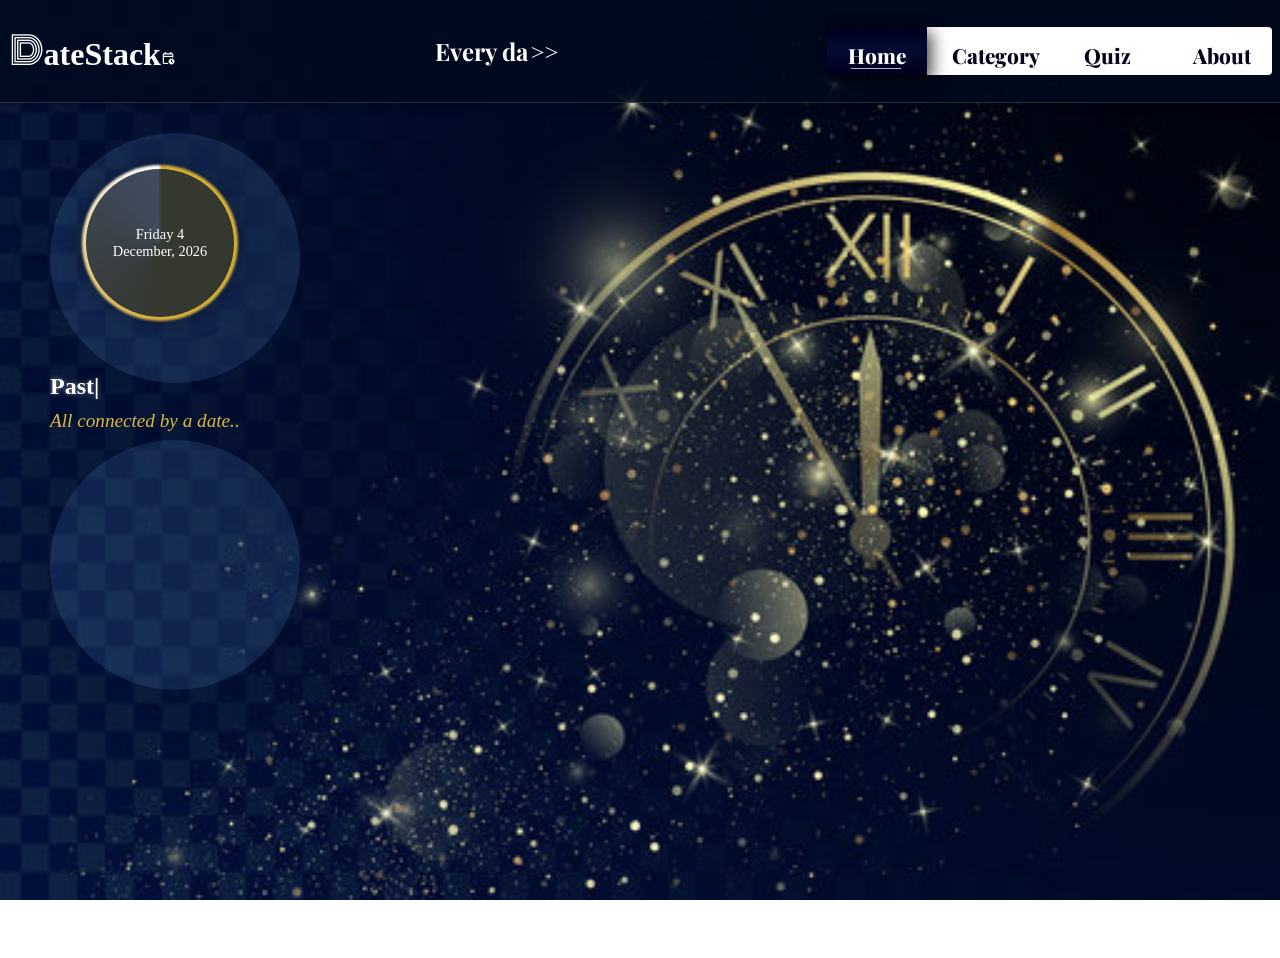
<file: index.html>
<!DOCTYPE html>
<html>
    <head> 
        <title>DateStack</title>
        <meta name="viewport" content="width=device-width, initial-scale=1.0">
        <link href="https://fonts.googleapis.com/css2?family=Inter:wght@400;500;600&family=Playfair+Display:wght@600;700&display=swap" rel="stylesheet">
        <link href="https://fonts.googleapis.com/css2?family=Monoton&display=swap" rel="stylesheet">
        <link rel="stylesheet" href="format.css">
    </head> 
    <body>
        <header>
            <div class="logo-date-row">
            <h1>
            DateStack<span><img src="icon.png"></span>
            </h1>
            </div>
            <h2 id="typing"></h2>
            <div class="hamburger" onclick="toggleMenu()">
                ☰
            </div>
            <nav>
                <a  id="homeLink" onclick=showHome()> Home</a>
                <a id="categoryLink" onclick=showCategory()> Category</a>
                <a id="quizLink" onclick="showQuiz()"> Quiz</a>
                <a id="aboutLink" onclick="showAbout()"> About</a>
            </nav>
        </header>
        <section id="homeSection">
                <div class="circle-wrapper">
                    <div class="date-circle">
                        <span id="date"></span>
                    </div>
                </div>
                <div class="typing-container">
                        <h2 id="type"></h2>
                      <p class="connected-info">All connected by a date..</p>
                </div>
                <div class="glass"></div>
        </section>
        <!-- slideshow -->
          <section id ="categorySection" class="hidden">
            <h2 class="section-title"><br>Explore Categories</h2> 
            <div class="wrapper">
                <div class="card">
                    <img src="edu.png">
                    <div class="overlay">
                        <h2>Educational Days</h2>
                        <p>Dive into physics, mathematics and scientific discoveries.</p>
                        <a href="EduDays.html"><button>Explore</button></a>
                    </div>
                </div>

                <div class="card">
                    <img src="national.png">
                    <div class="overlay">
                        <h2>National Days</h2>
                        <p>Explore national events with educational insight..<br>
                            Informed action for a stronger nation.</p>
                        <a href="NationalDays.html"><button>Explore</button></a>
                    </div>
                </div>
            
                <div class="card">
                    <img src="inter.jpg">
                    <div class="overlay">
                        <h2>International Days</h2>
                        <p>Explore international events with educational context..</p>
                        <a href="Interdays.html"><button>Explore</button></a>
                    </div>
                </div>

                <div class="card">
                    <img src="aware.jpg">
                    <div class="overlay">
                        <h2>Awareness Days</h2>
                        <p>Understand awareness initiatives through an educational lens.<br>
                            Awareness leads to responsible action</p>
                        <a href="Awaredays.html"><button>Explore</button></a>
                    </div>
                </div>

                <div class="card">
                    <img src="nature.jpg">
                    <div class="overlay">
                        <h2>Environmental Days</h2>
                        <p>Learn about environmental events through an educational perspective.</p>
                        <a href="Evndays.html"><button>Explore</button></a>
                    </div>
                </div>
            </div>
         </section> 
         <button id="scrollBtn">↑</button>
         <!-- Quiz Section -->
          <section id="quiz" class="quiz-section">
            <div class="quiz-container">
                <h1 class="hd"> Memory Lane!..</h1>
                <h3 id="question"></h3>
                <div class="options">
                    <button class="option"></button>
                    <button class="option"></button>
                    <button class="option"></button>
                    <button class="option"></button>
                </div> 
                <p id="result"></p>
                <button id="nextBtn">NEXT</button>
            </div> 
            <script src="quiz.js"></script> 
          </section>
          <!-- About Section -->
          <section id="aboutSection">
                <div class="about-content">
                  <h2>About DATESTACK</h2>
                  <p>
                    I’m a 1st-year CSE BTech student who created DATESTACK to help students know important events clearly and quickly.
                  </p>
                  <p>
                    DATESTACK organizes key dates category-wise and uses quizzes to make remembering easier and more fun.
                  </p>
                  <blockquote>
                    “Knowing is different from learning; we have to know everything, learning is secondary.”
                  </blockquote>
                  <p>
                    This site is for anyone who wants to explore essential events and build solid knowledge.
                  </p>
                </div>             
          </section>
        <script src="scripting.js"></script>
    </body>
</html>
</file>
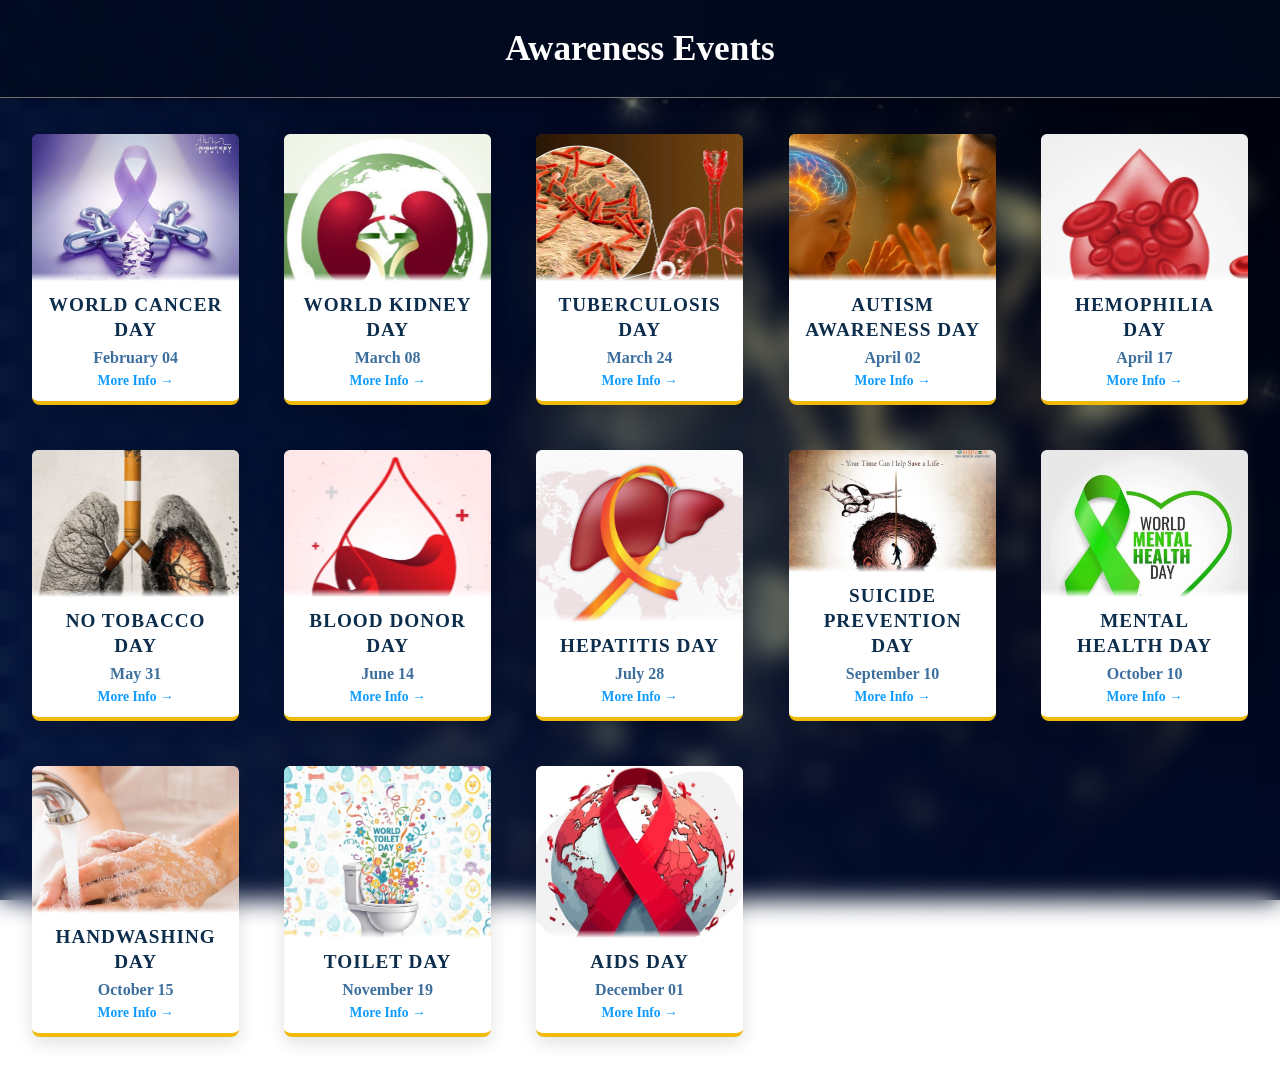
<file: Awaredays.html>
<!DOCTYPE html>
<html> 
    <head>
        <meta name="viewport" content="width=device-width, initial-scale=1.0">
        <title>Awareness Events</title>
        <link rel="stylesheet" href="explore.css">
    </head>
    <body>
    <header>
        <!-- <a href="index.html" class="back-arrow" onclick="setTarget()">←</a> -->
        <h1 id="topsc">Awareness Events</h1>
    </header>
    <!--  Events-->
    <div class="cards-container">
        <!-- 11 cards -->
         <!-- 1 -->
        <div class="card">
            <div class="img-wrap">
                <img src="cancer.jpg" alt="Cancer Day">
            </div>
            <div class="card-content">
                <h3>World Cancer Day</h3>
                <p class="date">February 04</p>
                <a href="https://worldimportantdays.com/world-cancer-day"  class="more-info">More Info &rarr;</a>
            </div>
        </div>
        <!-- 2 -->
        <div class="card">
            <div class="img-wrap">
                <img src="kidney.png" alt="Kidney Day">
            </div>
            <div class="card-content">
                <h3>World Kidney Day</h3>
                <p class="date">March 08</p>
                <a href="https://en.wikipedia.org/wiki/World_Kidney_Day"  class="more-info">More Info &rarr;</a>
            </div>
        </div>
        <!-- 3 -->
        <div class="card">
            <div class="img-wrap">
                <img src="tuberco.jpg" alt="Tuberculosis Day">
            </div>
            <div class="card-content">
                <h3>Tuberculosis Day</h3>
                <p class="date">March 24</p>
                <a href="https://www.who.int/campaigns/world-tb-day"  class="more-info">More Info &rarr;</a>
            </div>
        </div>
        <!-- 4 -->
        <div class="card">
            <div class="img-wrap">
                <img src="autism.jpg" alt="Autism Awareness Day">
            </div>
            <div class="card-content">
                <h3>Autism Awareness Day</h3>
                <p class="date">April 02</p>
                <a href="https://en.wikipedia.org/wiki/World_Autism_Awareness_Day"  class="more-info">More Info &rarr;</a>
            </div> 
        </div>
        <!-- 5-->
        <div class="card">
            <div class="img-wrap">
                <img src="hemo.png" alt="Hemophilia Day">
            </div>
            <div class="card-content">
                <h3>Hemophilia DAY</h3>
                <p class="date">April 17</p>
                <a href="https://en.wikipedia.org/wiki/Haemophilia"  class="more-info">More Info &rarr;</a>
            </div>
        </div>
        <!-- 7 -->
        <div class="card">
            <div class="img-wrap">
                <img src="tobacco.png" alt="No Tobacco Day">
            </div> 
            <div class="card-content">
                <h3>No Tobacco Day</h3>
                <p class="date">May 31</p>
                <a href="https://en.wikipedia.org/wiki/World_No_Tobacco_Day#Resistance"  class="more-info">More Info &rarr;</a>
            </div>
        </div>
        <!-- 8 -->
        <div class="card">
            <div class="img-wrap">
                <img src="blooddonr.png" alt="Blood Donor Day">
            </div>
            <div class="card-content">
                <h3>Blood Donor Day</h3>
                <p class="date">June 14</p>
                <a href="https://worldimportantdays.com/world-blood-donor-day/"  class="more-info">More Info &rarr;</a>
            </div>
        </div>
        <!-- 9 -->
        <div class="card">
            <div class="img-wrap">
                <img src="hepatitis.png" alt="Hepatitis Day">
            </div>
            <div class="card-content">
                <h3>Hepatitis Day</h3>
                <p class="date">July 28</p>
                <a href="https://en.wikipedia.org/wiki/World_Hepatitis_Day"  class="more-info">More Info &rarr;</a>
            </div>
        </div>
        <!-- 10 -->
        <div class="card">
            <div class="img-wrap">
                <img src="sept10.jpg" alt="Suicide Prevention Day">
            </div>
            <div class="card-content">
                <h3>Suicide Prevention Day</h3>
                <p class="date">September 10</p>
                <a href="https://www.who.int/campaigns/world-suicide-prevention-day"  class="more-info">More Info &rarr;</a>
            </div>
        </div>
        <!-- 11 -->
        <div class="card">
                <div class="img-wrap">
                    <img src="mentalhlth.jpg" alt="Mental Health Day">
                </div>
                <div class="card-content">
                    <h3>Mental Health Day</h3>
                    <p class="date">October 10</p>
                    <a href="https://worldimportantdays.com/world-mental-health-day/"  class="more-info">More Info &rarr;</a>
                </div>
        </div>
        <!-- 12 -->
        <div class="card">
            <div class="img-wrap">
                <img src="handwash.jpg" alt="Handwashing Day">
            </div>
            <div class="card-content">
                <h3>Handwashing Day</h3>
                <p class="date">October 15</p>
                <a href="https://en.wikipedia.org/wiki/Global_Handwashing_Day"  class="more-info">More Info &rarr;</a>
            </div>
        </div>
        <!-- 13 -->
        <div class="card">
            <div class="img-wrap">
                <img src="toilet.jpg" alt="Toilet Day">
            </div>
            <div class="card-content">
                <h3>Toilet Day</h3>
                <p class="date">November 19</p>
                <a href="https://worldimportantdays.com/world-toilet-day/"  class="more-info">More Info &rarr;</a>
            </div>
        </div>
         <!-- 14 -->
         <div class="card">
            <div class="img-wrap">
                <img src="aidsdy.png" alt="AIDS Day">
            </div>
            <div class="card-content"> 
                <h3>AIDS Day</h3>
                <p class="date">December 01</p>
                <a href="https://en.wikipedia.org/wiki/World_AIDS_Day"  class="more-info">More Info &rarr;</a>
            </div>
        </div>
      </div>
      <button id="scrollBtn">↑</button>
      <script>
        document.addEventListener("DOMContentLoaded", function () {

            const scrollBtn = document.getElementById("scrollBtn");
            const categorySection = document.getElementById("topsc");
        
            window.addEventListener("scroll", function () {
        
                const isCategoryVisible =
                    window.getComputedStyle(categorySection).display !== "none";
        
                if (isCategoryVisible && window.scrollY > 200) {
                    scrollBtn.style.display = "block";
                } else {
                    scrollBtn.style.display = "none";
                }
        
            });
        
            scrollBtn.addEventListener("click", function () {
                window.scrollTo({
                    top: 0,
                    behavior: "smooth"
                });
            });
        
        });
      </script>
    </body>
</html>
</file>
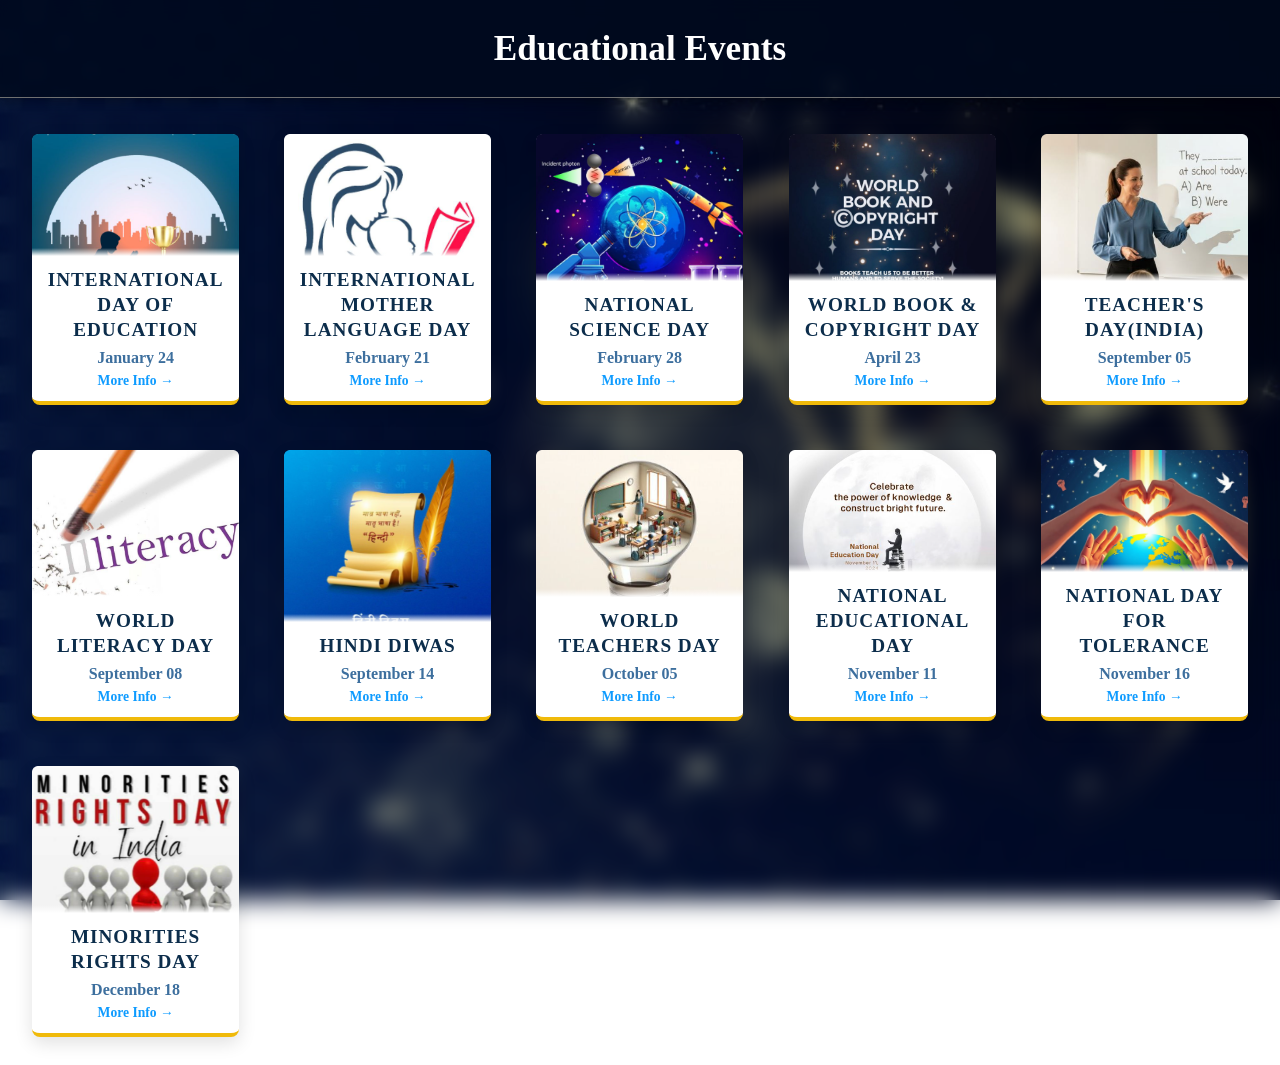
<file: EduDays.html>
<!DOCTYPE html>
<html>
    <head>
        <meta name="viewport" content="width=device-width, initial-scale=1.0">
        <title>Educational Events</title>
        <link rel="stylesheet" href="explore.css">
    </head>
    <body>
    <header>
        <h1 id="topsc">Educational Events</h1>
    </header>
    <!--  Events-->
    <div class="cards-container">
        <!-- 11 cards -->
         <!-- 1 -->
        <div class="card">
            <div class="img-wrap">
                <img src="interedu.png" alt="Teacher's Day">
            </div>
            <div class="card-content">
                <h3>International DAY OF EDUCATION</h3>
                <p class="date">January 24</p>
                <a href="https://www.un.org/en/observances/education-day"  class="more-info">More Info &rarr;</a>
            </div>
        </div>
        <!-- 2 -->
        <div class="card">
            <div class="img-wrap">
                <img src="motherlang.png" alt="Mother language Day">
            </div>
            <div class="card-content">
                <h3>International <br>MOTHER LANGUAGE DAY</h3>
                <p class="date">February 21</p>
                <a href="https://worldimportantdays.com/international-mother-language-day/"  class="more-info">More Info &rarr;</a>
            </div>
        </div>
        <!-- 3 -->
        <div class="card">
            <div class="img-wrap">
                <img src="scienceday.png" alt="Science Day">
            </div>
            <div class="card-content">
                <h3>National SCIENCE DAY</h3>
                <p class="date">February 28</p>
                <a href="https://en.wikipedia.org/wiki/National_Science_Day"  class="more-info">More Info &rarr;</a>
            </div>
        </div>
        <!-- 4 -->
        <div class="card">
            <div class="img-wrap">
                <img src="bookday.png" alt="Book & Copyright Day">
            </div>
            <div class="card-content">
                <h3>World BOOK & COPYRIGHT DAY</h3>
                <p class="date">April 23</p>
                <a href="https://en.wikipedia.org/wiki/World_Book_Day"  class="more-info">More Info &rarr;</a>
            </div> 
        </div>
        <!-- 5 -->
        <div class="card">
            <div class="img-wrap">
                <img src="techer.png" alt="Teachers Day">
            </div>
            <div class="card-content">
                <h3>TEACHER's DAY(INDIA)</h3>
                <p class="date">September 05</p>
                <a href="https://www.ndtv.com/education/why-do-we-celebrate-teachers-day-on-september-5-the-story-of-dr-sarvepalli-radhakrishnan-9220294"  class="more-info">More Info &rarr;</a>
            </div>
        </div>
        <!-- 6 -->
        <div class="card">
            <div class="img-wrap">
                <img src="literacy.png" alt="Literacy Day">
            </div>
            <div class="card-content">
                <h3>World LITERACY DAY</h3>
                <p class="date">September 08</p>
                <a href="https://en.wikipedia.org/wiki/International_Literacy_Day"  class="more-info">More Info &rarr;</a>
            </div>
        </div>
        <!-- 7 -->
        <div class="card">
            <div class="img-wrap">
                <img src="hindidiwas.png" alt="Hindi Diwas">
            </div>
            <div class="card-content">
                <h3>HINDI DIWAS</h3>
                <p class="date">September 14</p>
                <a href="https://en.wikipedia.org/wiki/Hindi_Day"  class="more-info">More Info &rarr;</a>
            </div>
        </div>
        <!-- 8 -->
        <div class="card">
            <div class="img-wrap">
                <img src="wrdtehrs.png" alt="World Teachers Day">
            </div>
            <div class="card-content">
                <h3>World TEACHERS DAY</h3>
                <p class="date">October 05</p>
                <a href="https://www.unesco.org/en/days/teachers"  class="more-info">More Info &rarr;</a>
            </div>
        </div>
        <!-- 9 -->
        <div class="card">
            <div class="img-wrap">
                <img src="educatnal.png" alt="Educational Day">
            </div>
            <div class="card-content">
                <h3>National<br> EDUCATIONAL DAY</h3>
                <p class="date">November 11</p>
                <a href="https://en.wikipedia.org/wiki/National_Education_Day_(India)"  class="more-info">More Info &rarr;</a>
            </div>
        </div>
        <!-- 10 -->
        <div class="card">
            <div class="img-wrap">
                <img src="tolerance.png" alt="TOLERANCE Day">
            </div>
            <div class="card-content">
                <h3>National DAY For TOLERANCE</h3>
                <p class="date">November 16</p>
                <a href="https://www.unesco.org/en/days/tolerance"  class="more-info">More Info &rarr;</a>
            </div>
        </div>
        <!-- 11 -->
        <div class="card">
                <div class="img-wrap">
                    <img src="minortyday.png" alt="MINORITIES RIGHTS Day">
                </div>
                <div class="card-content">
                    <h3>MINORITIES RIGHTS DAY</h3>
                    <p class="date">December 18</p>
                    <a href="https://www.vedantu.com/general-knowledge/minorities-right-day-in-india"  class="more-info">More Info &rarr;</a>
                </div>
        </div>
      </div>
      <button id="scrollBtn">↑</button>
      <script>
        document.addEventListener("DOMContentLoaded", function () {

            const scrollBtn = document.getElementById("scrollBtn");
            const categorySection = document.getElementById("topsc");
        
            window.addEventListener("scroll", function () {
        
                const isCategoryVisible =
                    window.getComputedStyle(categorySection).display !== "none";
        
                if (isCategoryVisible && window.scrollY > 200) {
                    scrollBtn.style.display = "block";
                } else {
                    scrollBtn.style.display = "none";
                }
        
            });
        
            scrollBtn.addEventListener("click", function () {
                window.scrollTo({
                    top: 0,
                    behavior: "smooth"
                });
            });
        
        });
      </script>
    </body>
</html>
</file>
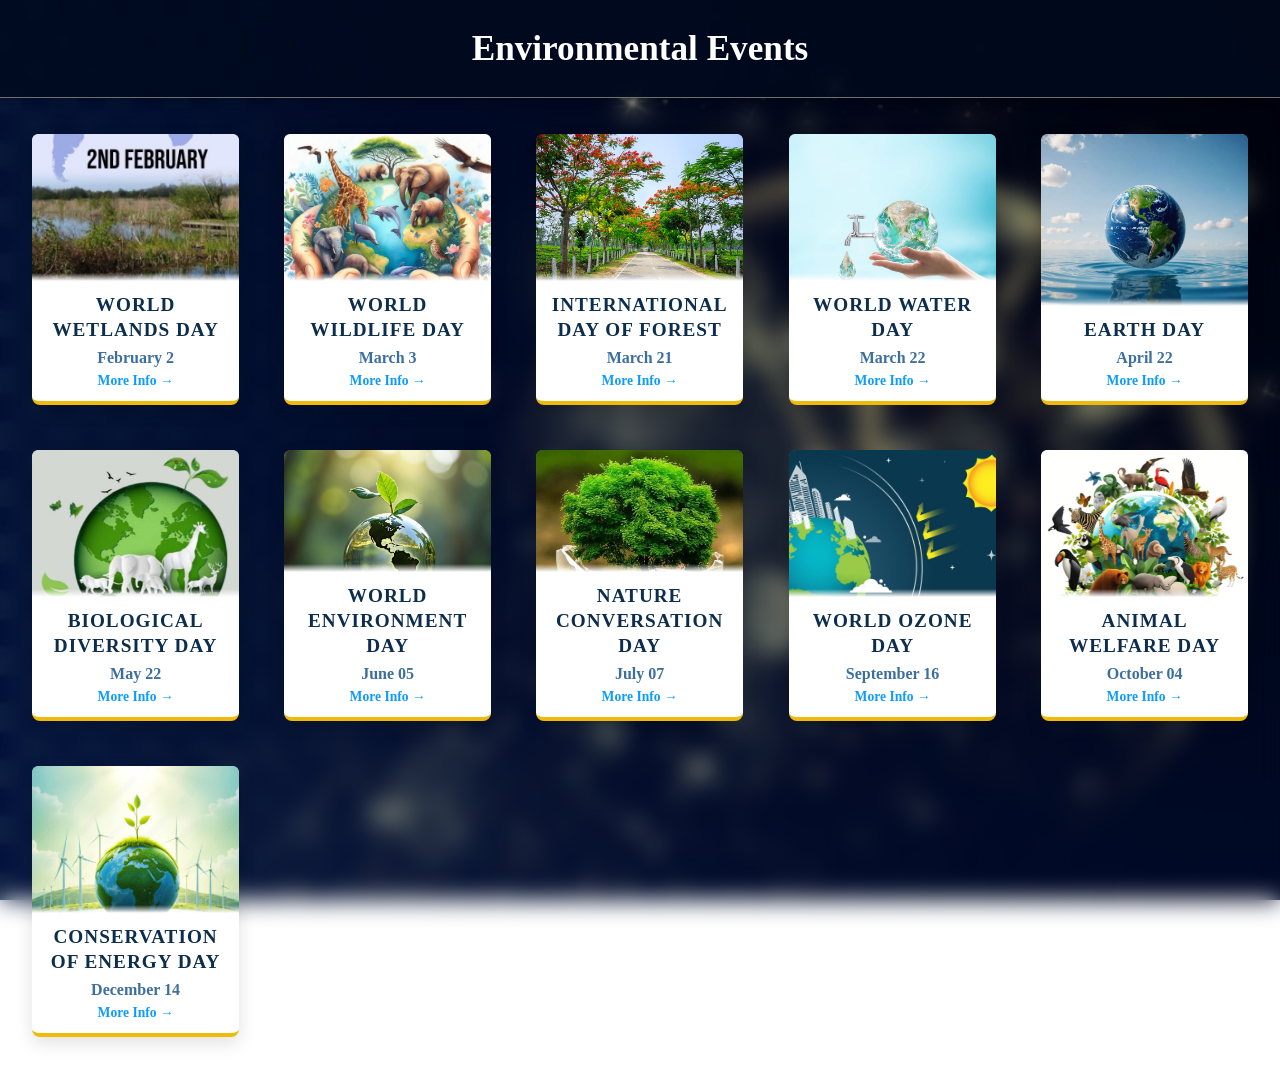
<file: Evndays.html>
<!DOCTYPE html>
<html>
    <head>
        <meta name="viewport" content="width=device-width, initial-scale=1.0">
        <title>Environmental Events</title>
        <link rel="stylesheet" href="explore.css">
    </head>
    <body>
    <header>
        <h1 id="topsc">Environmental Events</h1>
    </header>
    <!--  Events-->
    <div class="cards-container">
        <!-- 12 cards -->
         <!-- 1 -->
        <div class="card">
            <div class="img-wrap">
                <img src="wetland.png" alt="Wetlands Day">
            </div>
            <div class="card-content">
                <h3>World Wetlands Day</h3>
                <p class="date">February 2</p>
                <a href="https://worldimportantdays.com/world-wetlands-day/"  class="more-info">More Info &rarr;</a>
            </div>
        </div>
        <!-- 2 -->
        <div class="card">
            <div class="img-wrap">
                <img src="wildlife.jpg" alt="World Wildlife Day">
            </div>
            <div class="card-content"> 
                <h3>World Wildlife Day</h3>
                <p class="date">March 3</p>
                <a href="https://en.wikipedia.org/wiki/World_Wildlife_Day"  class="more-info">More Info &rarr;</a>
            </div>
        </div>
        <!-- 3 -->
        <div class="card">
            <div class="img-wrap">
                <img src="forest.jpg" alt="Forest Day">
            </div>
            <div class="card-content">
                <h3>International Day of Forest</h3>
                <p class="date">March 21</p>
                <a href="https://worldimportantdays.com/international-day-of-forest/"  class="more-info">More Info &rarr;</a>
            </div>
        </div>
        <!-- 4 -->
        <div class="card">
            <div class="img-wrap">
                <img src="water.jpg" alt="World Water Day">
            </div>
            <div class="card-content">
                <h3>World Water DAY</h3> 
                <p class="date">March 22</p>
                <a href="https://www.un.org/en/observances/water-day"  class="more-info">More Info &rarr;</a>
            </div> 
        </div>
        <!-- 5 -->
        <div class="card">
            <div class="img-wrap">
                <img src="earth.jpg" alt="Earth Day">
            </div>
            <div class="card-content">
                <h3>Earth DAY</h3>
                <p class="date">April 22</p>
                <a href="https://en.wikipedia.org/wiki/Earth_Day"  class="more-info">More Info &rarr;</a>
            </div>
        </div>
        <!-- 6 -->
        <div class="card">
            <div class="img-wrap">
                <img src="bio.png" alt="Biological Day">
            </div>
            <div class="card-content">
                <h3>Biological Diversity Day</h3>
                <p class="date">May 22</p>
                <a href="https://www.cbd.int/idb/default.shtml"  class="more-info">More Info &rarr;</a>
            </div>
        </div>
        <!-- 7 -->
        <div class="card">
            <div class="img-wrap">
                <img src="env.jpg" alt="Environment Day">
            </div>
            <div class="card-content">
                <h3>World Environment Day</h3>
                <p class="date">June 05</p>
                <a href="https://worldimportantdays.com/world-environment-day/"  class="more-info">More Info &rarr;</a>
            </div>
        </div>
        <!-- 8 -->
        <div class="card">
            <div class="img-wrap">
                <img src="nat.jpg" alt="Conservation Day">
            </div>
            <div class="card-content">
                <h3>Nature Conversation Day</h3>
                <p class="date">July 07</p>
                <a href="https://www.nationaldaycalendar.com/international/world-conservation-day-july-28"  class="more-info">More Info &rarr;</a>
            </div>
        </div>
        <!-- 9 -->
        <div class="card">
            <div class="img-wrap">
                <img src="ozone.jpg" alt="Ozone Day">
            </div>
            <div class="card-content">
                <h3>World Ozone DAY</h3>
                <p class="date">September 16</p>
                <a href="https://en.wikipedia.org/wiki/Ozone_depletion"  class="more-info">More Info &rarr;</a>
            </div>
        </div>
        <!-- 10 -->
        <div class="card">
            <div class="img-wrap">
                <img src="welfare.png" alt="Animal Welfare Day">
            </div>
            <div class="card-content">
                <h3>Animal Welfare Day</h3>
                <p class="date">October 04</p>
                <a href="https://en.wikipedia.org/wiki/World_Animal_Day"  class="more-info">More Info &rarr;</a>
            </div>
        </div>
        <!-- 11 -->
        <div class="card">
                <div class="img-wrap">
                    <img src="energy.jpg" alt="Energy Conservation Day">
                </div>
                <div class="card-content">
                    <h3>    
                        Conservation of energy Day</h3>
                    <p class="date">December 14</p>
                    <a href="https://en.wikipedia.org/wiki/Energy_conservation"  class="more-info">More Info &rarr;</a>
                </div>
        </div>
      </div>
      <button id="scrollBtn">↑</button>
      <script>
        document.addEventListener("DOMContentLoaded", function () {

            const scrollBtn = document.getElementById("scrollBtn");
            const categorySection = document.getElementById("topsc");
        
            window.addEventListener("scroll", function () {
        
                const isCategoryVisible =
                    window.getComputedStyle(categorySection).display !== "none";
        
                if (isCategoryVisible && window.scrollY > 200) {
                    scrollBtn.style.display = "block";
                } else {
                    scrollBtn.style.display = "none";
                }
        
            });
        
            scrollBtn.addEventListener("click", function () {
                window.scrollTo({
                    top: 0,
                    behavior: "smooth"
                });
            });
        
        });
      </script>
    </body>
</html>
</file>
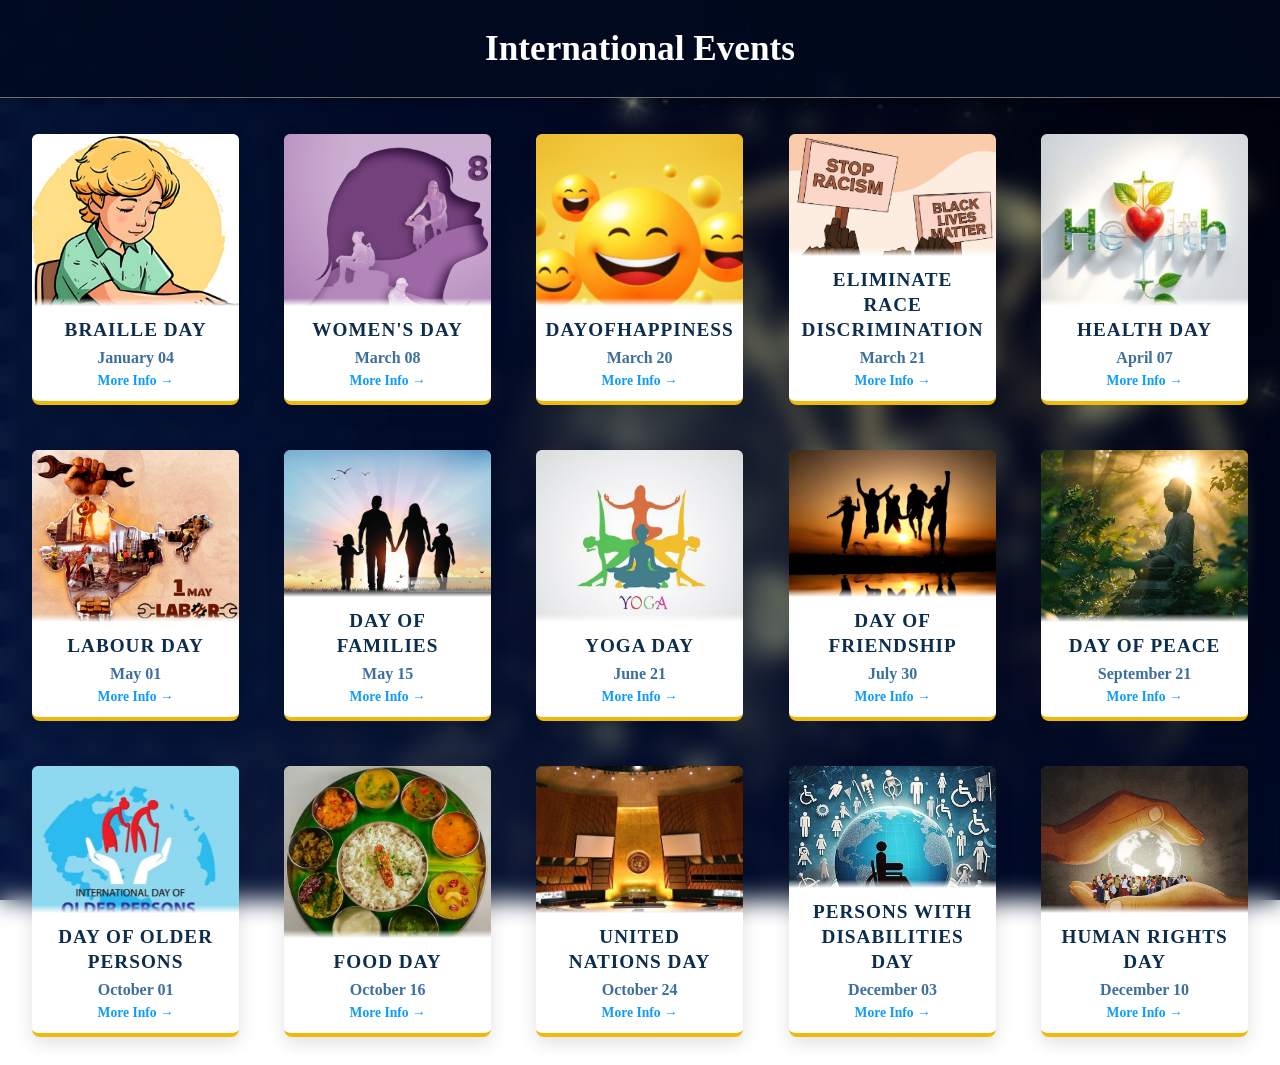
<file: Interdays.html>
<!DOCTYPE html>
<html>
    <head>
        <meta name="viewport" content="width=device-width, initial-scale=1.0">
        <title>International Events</title>
        <link rel="stylesheet" href="explore.css">
    </head>
    <body>
    <header>
        <h1 id="topsc">International Events</h1> 
    </header>
    <!--  Events-->
    <div class="cards-container">
        <!-- 17 cards -->
         <!-- 1 -->
        <div class="card">
            <div class="img-wrap">
                <img src="brailleday.png" alt="Braille Day">
            </div>
            <div class="card-content">
                <h3>Braille Day</h3>
                <p class="date">January 04</p>
                <a href="https://worldimportantdays.com/world-braille-day/"  class="more-info">More Info &rarr;</a>
            </div>
        </div>
        <!-- 2 -->
        <div class="card">
            <div class="img-wrap">
                <img src="women.png" alt="Women's Day">
            </div>
            <div class="card-content">
                <h3>Women's Day</h3>
                <p class="date">March 08</p>
                <a href="https://worldimportantdays.com/international-women-day/"  class="more-info">More Info &rarr;</a>
            </div>
        </div>
        <!-- 3 -->
        <div class="card">
            <div class="img-wrap">
                <img src="hpy.png" alt="Day of Happiness">
            </div>
            <div class="card-content">
                <h3>DayOfHappiness</h3>
                <p class="date">March 20</p>
                <a href="https://www.un.org/en/observances/happiness-day"  class="more-info">More Info &rarr;</a>
            </div>
        </div>
        <!-- 4 -->
        <div class="card">
            <div class="img-wrap">
                <img src="racism.png" alt="Elimination Racial Discrimination">
            </div>
            <div class="card-content">
                <h3>Eliminate Race Discrimination</h3>
                <p class="date">March 21</p>
                <a href="https://www.un.org/en/observances/end-racism-day"  class="more-info">More Info &rarr;</a>
            </div> 
        </div>
        <!-- 5 -->
        <div class="card">
            <div class="img-wrap">
                <img src="health.png" alt="Health Day">
            </div>
            <div class="card-content">
                <h3>Health Day</h3>
                <p class="date">April 07</p>
                <a href="https://en.wikipedia.org/wiki/World_Health_Day/"  class="more-info">More Info &rarr;</a>
            </div>
        </div>
        <!-- 6 -->
        <div class="card">
            <div class="img-wrap">
                <img src="labour.png" alt="Labour Day">
            </div>
            <div class="card-content">
                <h3>Labour Day</h3>
                <p class="date">May 01</p>
                <a href="https://en.wikipedia.org/wiki/Labour_Day"  class="more-info">More Info &rarr;</a>
            </div>
        </div>
        <!-- 7 -->
        <div class="card">
            <div class="img-wrap">
                <img src="fam.jpg" alt="Day of Families">
            </div>
            <div class="card-content">
                <h3>Day of Families</h3>
                <p class="date">May 15</p>
                <a href="https://en.wikipedia.org/wiki/Family_Day"  class="more-info">More Info &rarr;</a>
            </div>
        </div>
        <!-- 8 -->
        <div class="card">
            <div class="img-wrap">
                <img src="yoga.jpg" alt="Yoga Day">
            </div>
            <div class="card-content">
                <h3>Yoga Day</h3>
                <p class="date">June 21</p>
                <a href="https://en.wikipedia.org/wiki/International_Day_of_Yoga"  class="more-info">More Info &rarr;</a>
            </div>
        </div>
        <!-- 9 -->
        <div class="card">
            <div class="img-wrap">
                <img src="frnd.jpg" alt="Day of Friendship">
            </div>
            <div class="card-content">
                <h3>Day of Friendship</h3>
                <p class="date">July 30</p>
                <a href="https://en.wikipedia.org/wiki/Friendship_Day"  class="more-info">More Info &rarr;</a>
            </div>
        </div>
        <!-- 10 -->
        <div class="card">
            <div class="img-wrap">
                <img src="peace.jpg" alt="Day of Peace">
            </div>
            <div class="card-content">
                <h3>Day of Peace</h3>
                <p class="date">September 21</p>
                <a href="https://en.wikipedia.org/wiki/Day_of_peace"  class="more-info">More Info &rarr;</a>
            </div>
        </div>
        <!-- 11 -->
        <div class="card">
                <div class="img-wrap">
                    <img src="oldpersons.png" alt="Day of Older Persons">
                </div>
                <div class="card-content">
                    <h3>Day of Older Persons</h3>
                    <p class="date">October 01</p>
                    <a href="https://www.un.org/en/observances/older-persons-day"  class="more-info">More Info &rarr;</a>
                </div>
        </div>
        <!-- 12 -->
        <div class="card">
            <div class="img-wrap">
                <img src="food.jpg" alt="Food Day">
            </div>
            <div class="card-content">
                <h3>Food Day</h3>
                <p class="date">October 16</p>
                <a href="https://en.wikipedia.org/wiki/World_Food_Day"  class="more-info">More Info &rarr;</a>
            </div>
        </div>
        <!-- 13 -->
        <div class="card">
            <div class="img-wrap">
                <img src="UN.jpg" alt="United Nations Day">
            </div>
            <div class="card-content">
                <h3>United Nations Day</h3>
                <p class="date">October 24</p>
                <a href="https://www.un.org/en/observances/un-day"  class="more-info">More Info &rarr;</a>
            </div>
        </div>
        <!-- 14 -->
        <div class="card">
            <div class="img-wrap">
                <img src="disable.jpg" alt="Persons with Disabilities Day">
            </div>
            <div class="card-content">
                <h3>Persons with Disabilities Day</h3>
                <p class="date">December 03</p>
                <a href="https://www.nrf.org.uk/international-day-of-persons-with-disabilities/"  class="more-info">More Info &rarr;</a>
            </div>
        </div>
        <!-- 15 -->
        <div class="card">
            <div class="img-wrap">
                <img src="hr.jpg" alt="Human Rights Day">
            </div>
            <div class="card-content">
                <h3>Human Rights Day</h3>
                <p class="date">December 10</p>
                <a href="https://en.wikipedia.org/wiki/Human_Rights_Day"  class="more-info">More Info &rarr;</a>
            </div>
        </div>
      </div>
      <button id="scrollBtn">↑</button>
      <script>
        document.addEventListener("DOMContentLoaded", function () {

            const scrollBtn = document.getElementById("scrollBtn");
            const categorySection = document.getElementById("topsc");
        
            window.addEventListener("scroll", function () {
        
                const isCategoryVisible =
                    window.getComputedStyle(categorySection).display !== "none";
        
                if (isCategoryVisible && window.scrollY > 200) {
                    scrollBtn.style.display = "block";
                } else {
                    scrollBtn.style.display = "none";
                }
        
            });
        
            scrollBtn.addEventListener("click", function () {
                window.scrollTo({
                    top: 0,
                    behavior: "smooth"
                });
            });
        
        });
      </script>
    </body>
</html>
</file>
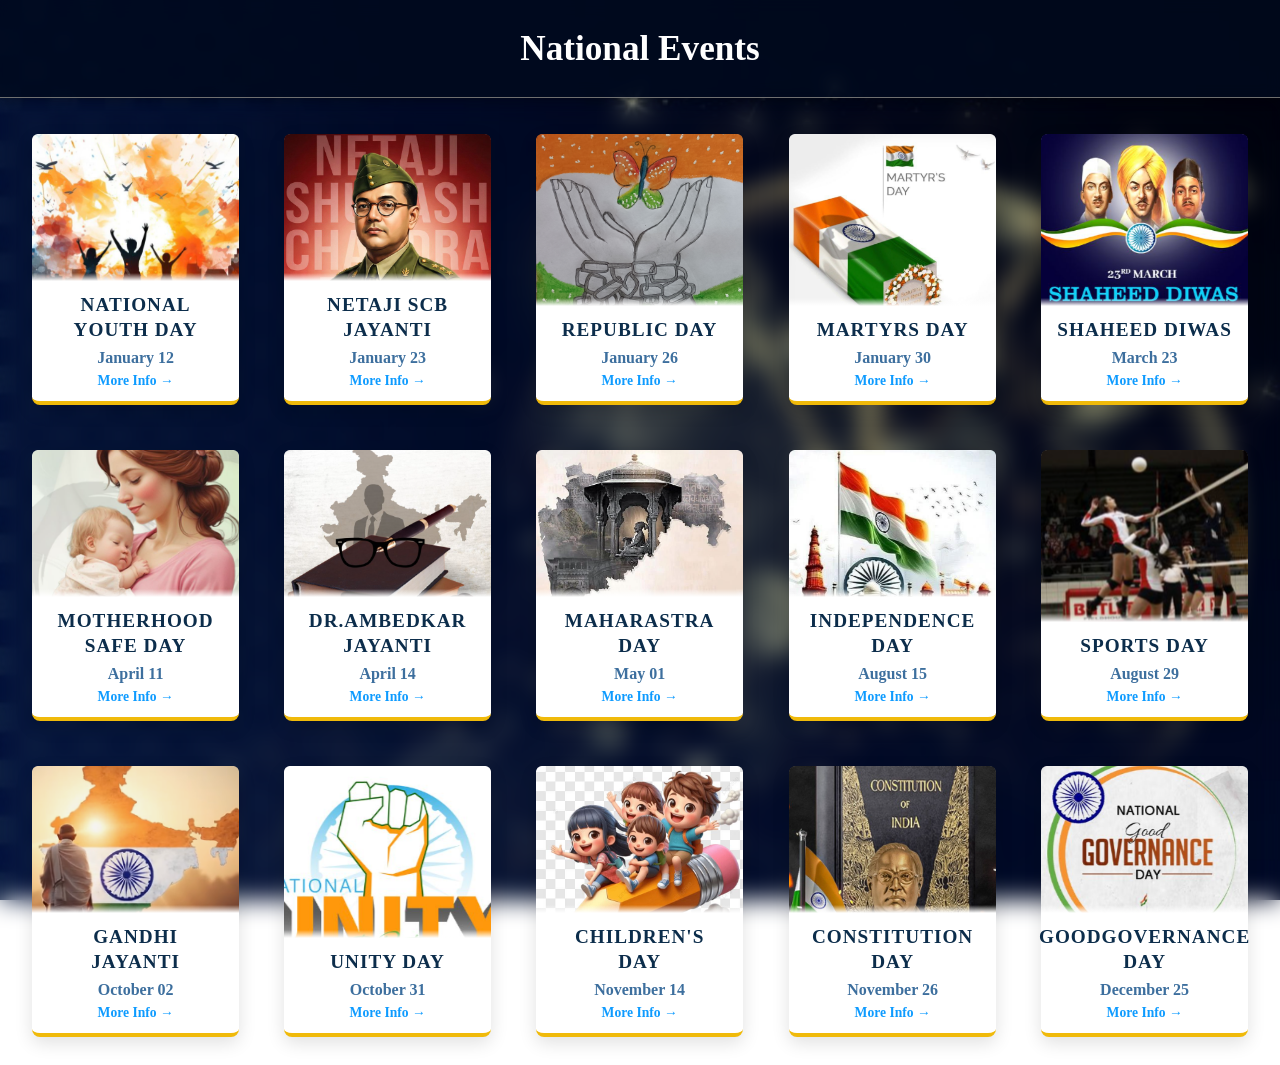
<file: NationalDays.html>
<!DOCTYPE html>
<html>
    <head>
        <meta name="viewport" content="width=device-width, initial-scale=1.0">
        <title>National Events</title>
        <link rel="stylesheet" href="explore.css">
    </head>
    <body>
    <header>
        <h1 id="topsc">National Events</h1>
    </header>
    <!--  Events-->
    <div class="cards-container">
        <!-- 18 cards -->
         <!-- 1 -->
        <div class="card">
            <div class="img-wrap">
                <img src="youngday.png" alt="National Youth Day">
            </div>
            <div class="card-content">
                <h3>National Youth Day</h3>
                <p class="date">January 12</p>
                <a href="https://en.wikipedia.org/wiki/National_Youth_Day_(India)"  class="more-info">More Info &rarr;</a>
            </div>
        </div>
        <!-- 2 -->
        <div class="card">
            <div class="img-wrap">
                <img src="Netaji.png" alt="Netaji Jayanti">
            </div>
            <div class="card-content">
                <h3>Netaji SCB Jayanti</h3>
                <p class="date">January 23</p>
                <a href="https://en.wikipedia.org/wiki/Netaji_Jayanti"  class="more-info">More Info &rarr;</a>
            </div>
        </div>
        <!-- 3 -->
        <div class="card">
            <div class="img-wrap">
                <img src="republic.png" alt="Republic DAY">
            </div>
            <div class="card-content">
                <h3>Republic DAY</h3>
                <p class="date">January 26</p>
                <a href="https://en.wikipedia.org/wiki/Republic_Day_(India)"  class="more-info">More Info &rarr;</a>
            </div>
        </div>
        <!-- 4 --> 
        <div class="card">
            <div class="img-wrap">
                <img src="maty.png" alt="Martyrs Day">
            </div>
            <div class="card-content">
                <h3>Martyrs Day</h3>
                <p class="date">January 30</p>
                <a href="https://en.wikipedia.org/wiki/Martyrs%27_Day_(India)"  class="more-info">More Info &rarr;</a>
            </div> 
        </div>
        <!-- 5 -->
        <div class="card">
            <div class="img-wrap">
                <img src="sahidiwas.png" alt="Shaheed Diwas">
            </div>
            <div class="card-content">
                <h3>Shaheed Diwas</h3>
                <p class="date">March 23</p>
                <a href="orldimportantdays.com/shaheed-diwas-india-saluting-the-freedom-fighters/"  class="more-info">More Info &rarr;</a>
            </div>
        </div>
        <!-- 6-->
        <div class="card">
            <div class="img-wrap">
                <img src="motherhood.png" alt="Safe Motherhood Day">
            </div>
            <div class="card-content">
                <h3>Motherhood Safe Day</h3>
                <p class="date">April 11</p>
                <a href="https://neotiahospital.com/blog-details/world-safe-motherhood-day-april-11th"  class="more-info">More Info &rarr;</a>
            </div>
        </div>
        <!-- 7 -->
        <div class="card">
            <div class="img-wrap">
                <img src="abedkar.png" alt="Dr. B.R. Ambedkar Jayanti">
            </div>
            <div class="card-content">
                <h3>Dr.Ambedkar Jayanti</h3>
                <p class="date">April 14</p>
                <a href="https://en.wikipedia.org/wiki/Ambedkar_Jayanti"  class="more-info">More Info &rarr;</a>
            </div>
        </div>
         <!-- 8 -->
         <div class="card">
            <div class="img-wrap">
                <img src="maharstra.png" alt="Maharastra Day">
            </div>
            <div class="card-content">
                <h3>Maharastra Day</h3> 
                <p class="date">May 01</p>
                <a href="https://en.wikipedia.org/wiki/Maharashtra_Day"  class="more-info">More Info &rarr;</a>
            </div>
        </div>
        <!-- 9-->
        <div class="card">
            <div class="img-wrap">
                <img src="inden.png" alt="Independence Day">
            </div>
            <div class="card-content">
                <h3>Independence Day</h3>
                <p class="date">August 15</p>
                <a href="https://en.wikipedia.org/wiki/Independence_Day_(India)"  class="more-info">More Info &rarr;</a>
            </div>
        </div>
        <!-- 10 -->
        <div class="card">
            <div class="img-wrap">
                <img src="sports.png" alt="Sports Day">
            </div>
            <div class="card-content">
                <h3>Sports Day</h3>
                <p class="date">August 29</p>
                <a href="https://en.wikipedia.org/wiki/National_Sports_Day"  class="more-info">More Info &rarr;</a>
            </div>
        </div>
         <!-- 11 -->
         <div class="card">
            <div class="img-wrap">
                <img src="gandi.png" alt="Gandhi Jayanti">
            </div>
            <div class="card-content">
                <h3>Gandhi Jayanti</h3>
                <p class="date">October 02</p>
                <a href="https://en.wikipedia.org/wiki/Gandhi_Jayanti"  class="more-info">More Info &rarr;</a>
            </div>
         </div>
         <!-- 12 -->
         <div class="card">
            <div class="img-wrap">
                <img src="unity.png" alt="National Unity Day">
            </div>
            <div class="card-content">
                <h3>Unity Day</h3>
                <p class="date">October 31</p>
                <a href="https://en.wikipedia.org/wiki/National_Unity_Day_(India)"  class="more-info">More Info &rarr;</a>
            </div>
         </div>
         <!-- 13 -->
         <div class="card">
            <div class="img-wrap">
                <img src="child.jpg" alt="Childrens Day">
            </div>
            <div class="card-content">
                <h3>Children's Day</h3>
                <p class="date">November 14</p>
                <a href="https://en.wikipedia.org/wiki/Children%27s_Day_(India)"  class="more-info">More Info &rarr;</a>
            </div>
         </div>
          <!-- 14 -->
          <div class="card">
            <div class="img-wrap">
                <img src="constist.png" alt="Constitution Day">
            </div>
            <div class="card-content">
                <h3>Constitution Day</h3>
                <p class="date">November 26</p>
                <a href="https://en.wikipedia.org/wiki/Constitution_Day_(India)"  class="more-info">More Info &rarr;</a>
            </div>
         </div>
        <!-- 15 -->
        <div class="card">
        <div class="img-wrap">
            <img src="goverance.png" alt="Good Governance Day">
        </div>
        <div class="card-content">
            <h3>GoodGovernance Day</h3>
            <p class="date">December 25</p>
            <a href="https://en.wikipedia.org/wiki/Good_Governance_Day"  class="more-info">More Info &rarr;</a>
        </div>
        </div>
      </div> 
      <button id="scrollBtn">↑</button>
      <script>
        document.addEventListener("DOMContentLoaded", function () {

            const scrollBtn = document.getElementById("scrollBtn");
            const categorySection = document.getElementById("topsc");
        
            window.addEventListener("scroll", function () {
        
                const isCategoryVisible =
                    window.getComputedStyle(categorySection).display !== "none";
        
                if (isCategoryVisible && window.scrollY > 200) {
                    scrollBtn.style.display = "block";
                } else {
                    scrollBtn.style.display = "none";
                }
        
            });
        
            scrollBtn.addEventListener("click", function () {
                window.scrollTo({
                    top: 0,
                    behavior: "smooth"
                });
            });
        
        });
      </script>
    </body>
</html>
</file>
<file: format.css>
html{
    scroll-behavior: smooth; 
}
html, body {
    width: 100%;
    margin: 0;
    padding: 0;
  }
  * {
    box-sizing: border-box;
}
body {
    opacity: 0; 
    animation: fadeInBody 2s ease-in forwards; 
}
@keyframes fadeInBody {
    from { opacity: 0; }
    to { opacity: 1; }
}
header {
    top:0;
    left:0;
    width:100%;
    position: sticky;
    z-index: 1000;
    display: flex;
    align-items: center;
    justify-content: space-between;
    /* padding: 5px 5px;       */
    min-height: 45px;   
    background: rgba(0, 10, 30, 0.85);
    backdrop-filter: blur(8px);
    border-bottom: 1px solid rgba(255,255,255,0.15);
    box-shadow: 0 2px 10px rgba(0,0,0,0.3);
    color: white;
    font-family: 'Times New Roman', Times, serif;
}
header h1{
    margin-left: 0.6rem;
}
header h1 span img{
    height: 14px;
    vertical-align:middle;
}
header h1::first-letter{
    color: white;
    font-weight: 200;
    font-size:larger;
    font-family: 'Monoton';
}
header nav{
    display: flex;
    gap:15px;
    font-weight:800;
    font-size: 1.3rem;
    background-color: white;
    border-radius: 4px;
    width:min-content;
    margin:0.5rem;
    font-family: 'Playfair Display', serif;
}
header nav a{
    width:100px; 
    text-decoration: none;
    color: rgb(1, 1, 29); 
    padding: 4px 10px;
    height:48px; 
    line-height:48px;
    text-align: center;
    transition: background 0.5s ease,filter 0.5s ease,color 0.5s ease;
}
header nav a.active{ 
     background:linear-gradient(to bottom, rgb(1, 1, 29),#030a32,rgb(1,1,29));
     color:white;                         
     filter: drop-shadow(5px 5px 8px rgba(0,0,0,0.7)); 
     /* text-shadow: 0 0 2px rgb(225, 201, 201),0 0 4px rgb(213, 191, 191); */
}  
header nav a.active::after {
    content: "";
    position: absolute;
    left: 24%;
    bottom: 6px;
    width: 50%;
    height: 0.6px;
    background: rgba(255, 255, 255, 0.704);
}
/* home page */
body{
    background-image: url('bg2.jpg');
    background-attachment:fixed;
    background-repeat: no-repeat;
    background-position: center 20%;
    background-size: cover;
    position:relative;
    left:0;
}
#typing{
    white-space: nowrap;
    overflow: hidden;
    font-size: 1.5em;
    font-family: 'Playfair Display', serif;
} 
#typing::after{ 
    content:'>>';
    font-weight: bold;
    margin-left: 2px;
    animation:blink 2s steps(1) forwards;
}
@keyframes blink{
    0%,50%,100%{opacity:1;}
    25%,75%{opacity:0;}
}
/* ------- boxes on homepage */
.wrapper{
    width:1200px;
    display:flex;
    gap:20px;
    justify-content: center;
    padding:20px 80px;
    background:#dee9f9;
    backdrop-filter: blur(4px);
}
/* animation of intro */
@keyframes intro {
from {
    opacity: 0;
    transform: translateX(30px);
}
to {
    opacity: 1;
    transform: translateX(0);
}
}
/* media quires... */
@media (max-width: 768px){
          header{
            flex-direction: column;
            align-items: stretch;
            padding: 15px;
            width: 100%;
            box-sizing: border-box;
        }  
        /* row1 Logo + Date */
        .logo-date-row{
            display: flex;
            justify-content: space-between;
            align-items: center;
            width: 100%;
        }    
        header h1{
            font-size: 1.2rem;
            margin: 0;
        }   
        #date{
            font-size: 0.8rem;
        }
    
        /* row2 Typing text */
        #typing{
            font-size: 1rem;
            margin: 5px 0;
        }
    
        /*row3 Navigation */
        header nav{
            display: flex;
            justify-content: space-between;
            width: 100%;
            margin: 8px 0 0 0;
            border-radius: 6px;
            font-size: 0.95rem;
        }
    
        header nav a{
            flex: 1;
            text-align: center;
            padding:0px;
            height: auto;
            line-height:normal;
        }
    
    }
    .wrapper{
        flex-direction:row;
        position:relative;
        align-items:center;
        justify-content: center;
        animation: intro 1s forwards;
        width: 100%; 
        max-width: 1200px; 
        margin: 0 auto; 
        padding: 10px;    
     }
    .card{
        width:100vh;
        max-width:320px;
        height:420px;
    }
    /* animation of intro */
@keyframes intro {
    from {
        opacity: 0;
        transform: translateX(30px);
    }
    to {
        opacity: 1;
        transform: translateX(0);
    }
} 
.section-title {
    text-align: center;
    font-size: 2.2rem;
    font-weight: 600;
    letter-spacing: 0.5px;
    font-family: 'Playfair Display', serif;
    color: #001f2f;
    margin-bottom: 30px;
} 
#categorySection {
    background:#d9e6fa;
    backdrop-filter: blur(2px);
    padding:30px 0 50px 0; 
    cursor: pointer;
}
.card:nth-child(1){animation-delay: 0s;}
.card:nth-child(2){animation-delay: 0.2s;}
.card:nth-child(3){animation-delay: 0.4s;} 
.card:nth-child(4){animation-delay: 0.6s;}
.card:nth-child(5){animation-delay: 0.8s;}
/* card */
.card{
    box-shadow: 0 22px 22px rgba(0,0,0,0.18);
    animation: intro 1s ease-in forwards;
    opacity: 0;
    width:420px;
    height:310px;
    background:#d9e6fa;
    position:relative;
    overflow:hidden;
    border-radius:16px;
    cursor:pointer;
    transition:all .5s cubic-bezier(.8,.5,.2,1.4);
}

/* image */
.card img{
    width:100%;
    height:100%;
    object-fit:cover;
    filter: brightness(0.9);
    transition:all .5s cubic-bezier(.8,.5,.2,1.4);
}

/* overlay */
.overlay{
    position:absolute;
    inset:0;
    background:rgba(255,255,255,.8);
    padding:20px;
    box-sizing:border-box;
    clip-path:circle(0% at 100% 100%);
    transition:all .8s ease-in-out;
}

/* hover effects */
.card:hover .overlay{
    clip-path:circle(80%);
}

.card:hover{
    transform:scale(.95);
}

.card:hover img{
    transform:scale(1.5) rotate(15deg);
    filter:blur(3px);
}
/* text */
.overlay h2{
    margin:0;
    color:#001f2f;
    font-size: 1.5em;
    font-family: 'Playfair Display', serif;
}
.overlay h2::after{
    content:"";
    position:absolute;
    left:0;
    bottom:0;
    width:0;
    height:2.6px;
    background: linear-gradient(to right, rgb(1, 1, 29),#001f2f);
    transition: width 0.3s ease;
}
.card:hover .overlay h2::after{
    width:100%;
}
.overlay p{
    margin-top:10px;
    line-height:22px;
}

/* button */
.overlay button{
    margin-top:15px;
    padding:8px 16px;
    border:none;
    background:#ff3838;
    color:#fff;
    border-radius:6px;
    cursor:pointer;
    background: linear-gradient(to right, #001f2f, #00101a);
}

/* nav display settings */
.hidden {
    display: none;
}
 /*--------- Quiz Section----------- */
.quiz-section{
    padding:10px 20px;
    text-align:center;
    color:white;
} 
.quiz-container{
    max-width: 500px;
    margin:0.3em;
    padding:22px;
    border-radius: 15px;
    background:transparent;
    backdrop-filter: blur(14px);
    overflow-y: auto;
    box-shadow: 0 0 10px rgb(61, 59, 59);
    
} 
.option{
    width:80%; 
    border-radius: 7px;
    margin:8px 0;
    padding:12px;
    cursor:pointer;
    border:none;
    background:transparent;
    backdrop-filter: blur(14px);
    border:0.4px solid #e1be49;
    color:white;
    font-size:0.9em;
    transition:all 0.3s;
    opacity: 0;
    transform: translateY(20px);
    animation: fadeUp 1s ease forwards;
} 
  /* Delay each option */
  .option:nth-child(1) { animation-delay: 0.2s; }
  .option:nth-child(2) { animation-delay: 0.4s; }
  .option:nth-child(3) { animation-delay: 0.6s; }
  .option:nth-child(4) { animation-delay: 0.8s; }
  
  @keyframes fadeUp {
    to {
      opacity: 1;
      transform: translateY(0);
    }
  }
.correct{
    background: rgb(68, 239, 68);
}
.wrong{
    background: rgb(255, 110, 110);
}
#nextBtn{
    margin-top: 15px;
    padding:10px 30px;
    border:none;
    border-radius: 10px;
    background:#cdad6f;
    color:black;
    font-weight: 12px;
    font-size: 14px;
    cursor: pointer;
}
.hd{
    font-size:1.7em;
    font-family: 'Playfair Display', serif;
    color:#d5af63;
    font-weight:20px; 
    border-bottom: 1px solid #d2b273;
    text-align:justify;
    padding-bottom:11px; 
}
#question{
    font-size:1.5em;
}
/* ----Current  Date------ */
#date{
    font-size: 0.9em;
}
/* about page */
#aboutSection {
    padding: 90px 20px;
    min-height: 70vh;
    align-items: center;
    gap: 40px;
    font-family: 'Segoe UI', sans-serif;
  }
  
  .about-content {
    border-radius: 15px;
    background-color:transparent;
    backdrop-filter: blur(10px);
    padding:10px 20px;
    color: #fffef9; 
    max-width: 500px;
    box-shadow: 0 0 10px rgba(107, 104, 95, 0.5);
  }
  
  .about-content h2 {
    font-size: 32px;
    margin-bottom: 20px;
    border-bottom: 1px solid #dbb740;
    color:#e1be49;
    padding-bottom: 12px;
  }
  
  .about-content p {
    font-size: 16px;
    line-height: 1.5;
    margin-bottom: 16px;
    color: #f0e6c8;
  }
  
  .about-content blockquote {
    font-style: italic;
    margin: 20px 0;
    padding-left: 16px;
    border-left: 3px solid #d4af37;
    color: #ffe599;
    opacity: 0;
    transform: scale(0.3);
    animation: fadeSlideUp 0.9s ease forwards;
    animation-delay: 0.01s; 
  }
  @keyframes fadeSlideUp {
    to {
      opacity: 1;
      transform: scale(1);
    }
  }
  #quiz,
  #aboutSection {
      display: none;
  }

  /* --------------------- */
  @media (max-width: 768px) {
    #aboutSection { 
      height: 100vh;
      background-size: cover;
      background-position: left center;
      background-repeat: no-repeat;
      padding: 40px 15px;
      margin-top: 20px;
      background-attachment: fixed;
    }
  }
/* -------------------------------------------------- */
.hamburger{
    display: none;
    position: absolute;
    right: 20px;
    bottom: 10px;
    font-size: 26px;
    cursor: pointer;
    color: white;
}
/* hamburger and header  media----- */
@media (max-width: 768px) {
    header {
        display: flex;
        justify-content: space-between; 
        align-items: center;
        position: sticky;
        padding: 5px 10px;
        min-height: 40px;
    }

    .logo-date-row {
        display: flex;
        align-items: center;
    }

    /* hide typing */
    #typing {
        display: none;
    }

    /* hamburger */
    .hamburger {
        display: block;
        font-size: 20px;
        cursor: pointer;
        z-index: 1200;
    }
    /* horizontal navbar */
    header nav{
        display:none;
        position: absolute;
        top: 52px; 
        left: 5%;
        width: 90%;
        background: #e9e9e9;
        border-radius: 8px;
        padding: 0px 0;
        flex-direction: row;
        justify-content: space-around;
        
      }
    header h1::first-letter{
        font-size:30px;
        font-family: 'Monoton';
    }
    header nav.active{
        display:flex;
    }
    header nav a{
        
        height: 30px;
        line-height: 30px;
        font-size: 15px;
        width: auto;
    }
    /* category */
    .wrapper{
        width: 100%;
        gap: 18px;
        padding: 5px 10px;
        justify-content: center;
        align-items: center;
        display:flex;
        flex-direction:column;
    }
    #categorySection{
        background:#d9e6fa;
        width:100%;
    }
    @keyframes intro {
        from {
            opacity: 0;
            transform: translateY(30px);
        }
        to {
            opacity: 1;
            transform: translateY(0);
        }
    }
    .card{
        width: 230px;  
        height:260px;
    }
    .section-title{
        font-size:23px;
    }
    .overlay h2{
        font-size: 1.2rem;
    }
    .overlay p{
        font-size: 0.85rem;
        line-height: 1.4;
    }
    .overlay button{
        padding: 6px 12px;
        font-size: 0.85rem;
    } 
}
/* ---------quiz media------ */
@media (max-width: 768px) {
    .quiz-section {
        height: 100vh;
        background-size: cover;
        background-position: left center;
        background-repeat: no-repeat;
        padding: 40px 15px;
        margin-top: 20px;
        background-attachment: fixed;
    }
    .quiz-container {
        max-width: 100%;
        padding: 20px;
    }

    .option {
        width: 82%;
        padding: 10px;
        font-size: 0.9em;
    }

    #nextBtn {
        padding: 8px 25px;
        font-size: 15px;
    }

    .hd {
        font-size: 1.5em;
    }

    #question {
        font-size: 1.2em;
    }
    /* date display none */

}
/* -------- */
#scrollBtn {
    display: none;
    position: fixed;
    bottom: 23px;
    right: 13px;
    z-index: 9999;
    width: 45px;
    height: 45px;
    border: none;
    border-radius: 50%;
    font-size: 22px;
    color: white;
    background: linear-gradient(30deg, #05033a, #6da5ee);
    box-shadow: 0 5px 15px rgba(1, 5, 48, 0.3);
    cursor: pointer;
    transition: 0.3s ease;
}

#scrollBtn:hover {
    transform: translateY(-5px);
    box-shadow: 0 10px 20px rgba(0,0,0,0.4);
}
#scrollBtn::before,
#scrollBtn::after {
    content: "";
    position: absolute;
    top: 0;
    left: 0;
    width: 100%;
    height: 100%;
    border-radius: 50%;
    background: rgba(109, 165, 238, 0.4);
    animation: ripple 2.5s infinite;
    z-index: -1;
}

#scrollBtn::after {
    animation-delay: 1.2s;
}
@keyframes ripple {
    0% {
        transform: scale(1);
        opacity: 0.6;
    }
    100% {
        transform: scale(2);
        opacity: 0;
    }
}
/* ----------home page media */
#homeSection{
    padding:30px 50px;
    min-height: 95vh;
    display:flex;
    justify-content:center;
    align-items:center;
    position:relative;
    overflow:hidden;
}
/* ripple--- */
.circle-wrapper{
    position: relative;
    width: 220px;
    height: 220px;
    display:flex;
    justify-content:center;
    align-items:center;
}

/* center circle */
.date-circle{
    width: 150px;
    height: 150px;
    border-radius: 50%;
    position: relative;

    background: rgba(0, 10, 30, 0.75);
    backdrop-filter: blur(12px);

    display:flex;
    justify-content:center;
    align-items:center;
    text-align:center;
    padding:20px;
    color:white;
    z-index:2;

    box-shadow: 0 0 25px rgba(0,0,0,0.5);
}
.date-circle::before{
    content: "";
    position: absolute;
    inset: -3px; 
    border-radius: 50%;
    filter: blur(1px);
    background: conic-gradient(
        #d4af37,
        #d4af37,
        white
    );
    animation: rotate 5s linear infinite;
    z-index: -1;
}
.date-circle::after{
    content: "";
    position: absolute;
    inset: 1px;
    border-radius: 50%;
    background: rgba(1, 16, 45, 0.75);
    z-index: -1;
}

@keyframes rotate{
    100%{
        transform: rotate(360deg);
    }
}

.date-circle h2{
    font-size: 1rem;
    line-height: 1.8;
}

/* center glass card */
.home-center{
    text-align:center;
    z-index:2;
}

#homeSection::before,
#homeSection::after{
content:"";
position:absolute;
width:250px;
height:250px;
border-radius:50%;
background: rgba(109,165,238,0.15);
animation: bigRipple 5s infinite linear;
}

@keyframes bigRipple{
0%{
    transform: scale(1);
    opacity:0.6;
}
100%{
    transform: scale(2.5);
    opacity:0;
}
}
.connected-info{
    color:#dbb740;
    font-size:1.2em;
    line-height:1px;
    font-style: oblique;
} 
#type{
    white-space: nowrap;
    overflow: hidden;
    font-size: 1.5em;
    font-family: serif;
    color:white;
    text-shadow:
        0 0 5px rgba(255,255,255,0.4);
}
#type::after{ 
    content:'|';
    margin-left: 0px;
    animation:blink 2s steps(1) forwards;
}
@media (max-width:758px) {
    body{
        background:url('bg2.jpg');
        background-position:left center;
        background-repeat: no-repeat;
        background-size: cover;
        background-attachment:scroll;
        position:relative;
        left:0;
        top:0;
    }
    .date-box{
        padding: 1px 5px;
        border-radius: 50%;
    }
    .date-box h2{
        font-size:0.8em;
    }
   .typing-container{
        color:white;  
        font-size:1.1em;
    }
    .connected-info{
        font-size:0.85em;
        color:rgba(244, 216, 6, 0.938);
        font-style:italic;
        font-weight:8px;
        margin-top:0.3em;
        
    } 
    #type{
       font-size:0.9em;
        margin-bottom:0.3em;
    }
    #homeSection{
        display:flex;
        flex-direction: column;
        justify-content:center; 
    }
} 
@keyframes blink{ 
    0%,50%,100%{opacity:1;}
    25%,75%{opacity:0;}
}
@media (max-width: 480px) {   
        .glass {
            width: 460px;
            height: 460px;
            border-radius:50%;
            background: url('gls_bg.png') right /cover no-repeat; 
            position:absolute;
            left:-10%;
            transform: rotate(6deg);
            top:47%;
            z-index: 20000;
            
    }
}
</file>
<file: explore.css>
body{
    margin:0;
    background-image: url('bg2.jpg');
    background-attachment: fixed;
    background-repeat: no-repeat;
    background-position: center  25%;
    background-size: cover;
    align-items: center;
}
html{
  scroll-behavior: smooth; 
}
html, body {
  width: 100%;
  margin: 0;
  padding: 0;
}
* {
  box-sizing: border-box;
}
header {
  top:0;
  width:100%;
  text-align: center;
  position: sticky;
  z-index: 1000;
  display: flex;
  align-items: center;
  justify-content: center;
  padding: 5px 5px;      
  min-height: 45px;   
  background: rgba(0, 10, 30, 0.85);
  backdrop-filter: blur(8px);
  border-bottom: 1px solid rgba(158, 156, 147, 0.701);
  box-shadow: 0 2px 10px rgba(0,0,0,0.3);
  color: white;
  font-family: 'Times New Roman', Times, serif;
}
header h1{
  text-align: center;
  letter-spacing: -2px;
  font-size:2.2em;
  animation: centerReveal 1.6s cubic-bezier(0.25, 1, 0.5, 1) forwards;
  /* border-bottom: 0.5px solid#f0ba0a; */
  /* padding-bottom: 12px; */
}
@media (max-width:600px) {
  header h1{
    font-size: 24px;
    text-align: center;
  }
}
/* text ani */
@keyframes centerReveal {
    0% {
      opacity: 0;
      letter-spacing: -4px;
      clip-path: inset(0 50% 0 50%);;
    }
  
    60% {
      opacity: 1;
    }
  
    100% {
      letter-spacing: 0;
      clip-path: inset(0 0 0 0);
      opacity: 1;
    }
  }
/* -----------------------special each---------- */ 
  .cards-container {
    display: grid;
    grid-template-columns: repeat(auto-fill, minmax(200px, 1fr));
    gap: 45px; 
    padding: 2rem;
    background-color:transparent;
    backdrop-filter: blur(12px);
  }
  
  .card {
    border-radius: 8px;
    padding:30px 20px ;
    box-shadow: 0 6px 18px rgba(0,0,0,0.12);
    align-items: center;
    justify-content: center;
    display: flex;
    height:271px;
    flex-direction: column; 
    padding: 0;
    font-weight: bold;
    text-align: center;
    transition: box-shadow 0.9s;
    /* aspect-ratio: 2/2; */
    opacity: 0;
    transform: scale(1.1);
    animation: cardReveal 0.7s ease forwards;
    border-bottom: 4px solid #f0ba0a;
    background-color:white;
  }
  
  .card:hover {
    box-shadow: 0 0px 3px #012a49;
  }
  @keyframes cardReveal {
    to {
        opacity: 1;
        transform: translateY(4px);
    }
}
/* info on card --------------*/
.img-wrap {
    position: relative;
    height: 200px;
    background: #dfe8f0;
    overflow: hidden;
    padding: 0;
    width:100%;
    border-radius: 6px 6px 0 0;
}

.img-wrap img {
    width: 100%;
    height: 200px;
    object-fit: cover;
    display: block;
}
.card:hover img {
  transform: scale(1.05);
}
.img-wrap::after {
    content: "";
    position: absolute;
    bottom: 0;
    left: 0;
    right: 0;
    height: 8px;
    background: linear-gradient(
        to bottom,
        rgba(255,255,255,0),
        #ffffff
    );
}

.card-content {
  padding: 12px 15px;
  display: flex;
  flex-direction: column;
  justify-content: space-between;
  flex: 1;
}
  
    
.card-content h3 {
  margin: 0;
  font-size: 1.2em;
  letter-spacing: 1px;
  line-height: 1.3;
  text-transform: uppercase; 
  color: #0c2d4b;
  }


    .date {
      font-size: 1em;
      color: #3d6f9e;
      font-weight: 600;
      margin: 6px 0;
  }
  
  .more-info {
    font-size: 0.85em;
    font-weight: 600;
    color: #0e9bff;
    text-decoration: none;
    transition: 0.3s;
}

.more-info:hover{
    letter-spacing: 1px;
    color: #014c74;
}
@media (max-width: 992px){
  .cards-container{
      grid-template-columns: repeat(auto-fill, minmax(180px, 1fr));
      gap: 22px;
      padding:1rem;
      place-items: center;
  }
  .card{
      max-width: 255px;
      height: 300px;
      width:100%;
  }
}
/* ----------for scroll bar */
#scrollBtn {
  display: none;
  position: fixed;
  bottom: 23px;
  right: 8px;
  z-index: 9999;
  width: 40px;
  height: 40px;
  border: none;
  border-radius: 50%;
  font-size: 22px;
  color: rgb(5, 39, 56);
  background: linear-gradient(30deg, #fcfcfc, white);
  box-shadow: 0 5px 15px rgba(226, 213, 70, 0.3);
  cursor: pointer;
  transition: 0.3s ease;
}

#scrollBtn:hover {
  transform: translateY(-5px);
  box-shadow: 0 10px 20px rgb(248, 194, 128);
}
#scrollBtn::before,
#scrollBtn::after {
  content: "";
  position: absolute;
  top: 0;
  left: 0;
  width: 100%;
  height: 100%;
  border-radius: 50%;
  background: rgba(249, 215, 94, 0.862);
  animation: ripple 2.5s infinite;
  z-index: -1;
}

#scrollBtn::after {
  animation-delay: 1.2s;
}
@keyframes ripple {
  0% {
      transform: scale(1);
      opacity: 0.6;
  }
  100% {
      transform: scale(2);
      opacity: 0;
  }
}
</file>
